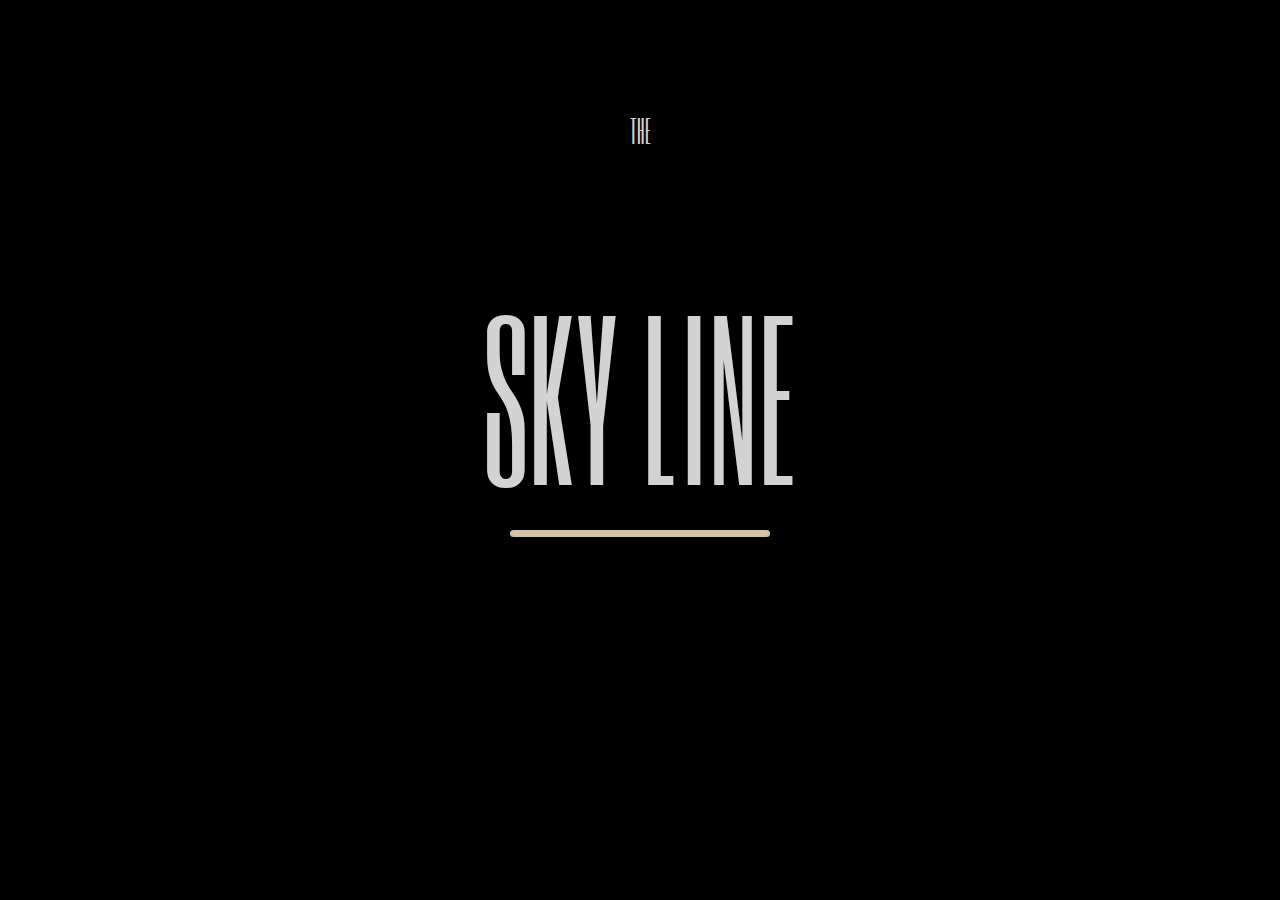
<file: index.html>
<!DOCTYPE html>
<html lang="en">

<head>
    <meta charset="UTF-8">
    <meta http-equiv="X-UA-Compatible" content="IE=edge">
    <meta name="viewport" content="width=device-width, initial-scale=1.0">
    <title>Skyline</title>
    <link rel="stylesheet" href="css/style.css">
    <script src="js/jquery-3.6.0.js"></script>
    <script src="js/index.js"></script>
    <meta name="viewport" content="width=device-width, initial-scale=1.0">

</head>

<body style="min-width: 312px;">
    <div id="container">
        <p style="font-size:30px;">THE</p>
        <p style="font-size:200px;" ">SKY LINE</p>
        <span class=" Fline "></span>
    </div>

    <div class="main ">
        
        <div class="mainB ">
            <i class="arrow up "></i>
        </div>
        <div class="stu ">
                <p class="liste " style="font-size: 24px; font-family: 'Montserrat', sans-serif; ">Les membres de notre groupe sont :<br> RABETSIMAMANGA Ikoriantsoa Harena Andrianina IGGLIA 3 n 66 <br> ANDRIANARIVO Dinau Gerald IGGLIA 3 n 59 <br> ANDRIANASOLO Hasina Tovonambinintsoa IGGLIA3 n 50 <br> ANDRIANANTENAINA Rilan Princy Ambinintsoa
                    IGGLIA 3 n 16 <br> RANDRIAMIHARISOA Andrianjafimana IGGLIA 3 n 81</p>
    
        </div>
    </div>
    <div class="next ">
        <div class="carousel ">
            <div class="carousel-img slider1 ">
                <p>Hey !</p>
            </div>
            <div class="carousel-img slider2 ">
                <p>What's up?</p>
            </div>
            <div class="carousel-img slider3 ">
                <p>How are you doing?</p>
            </div>
        </div>
        <div class="mainC ">
            <i class="arrow down "></i>
        </div>
    </div>

    <script>
        $(window).on("load ", function() {
            $("#container ").fadeOut(2500, function() {
                if ($(".main ").is(":hidden "))
                    $(".main ").slideDown("slow ");
            });
        });
    </script>

</body>

</html>
</file>
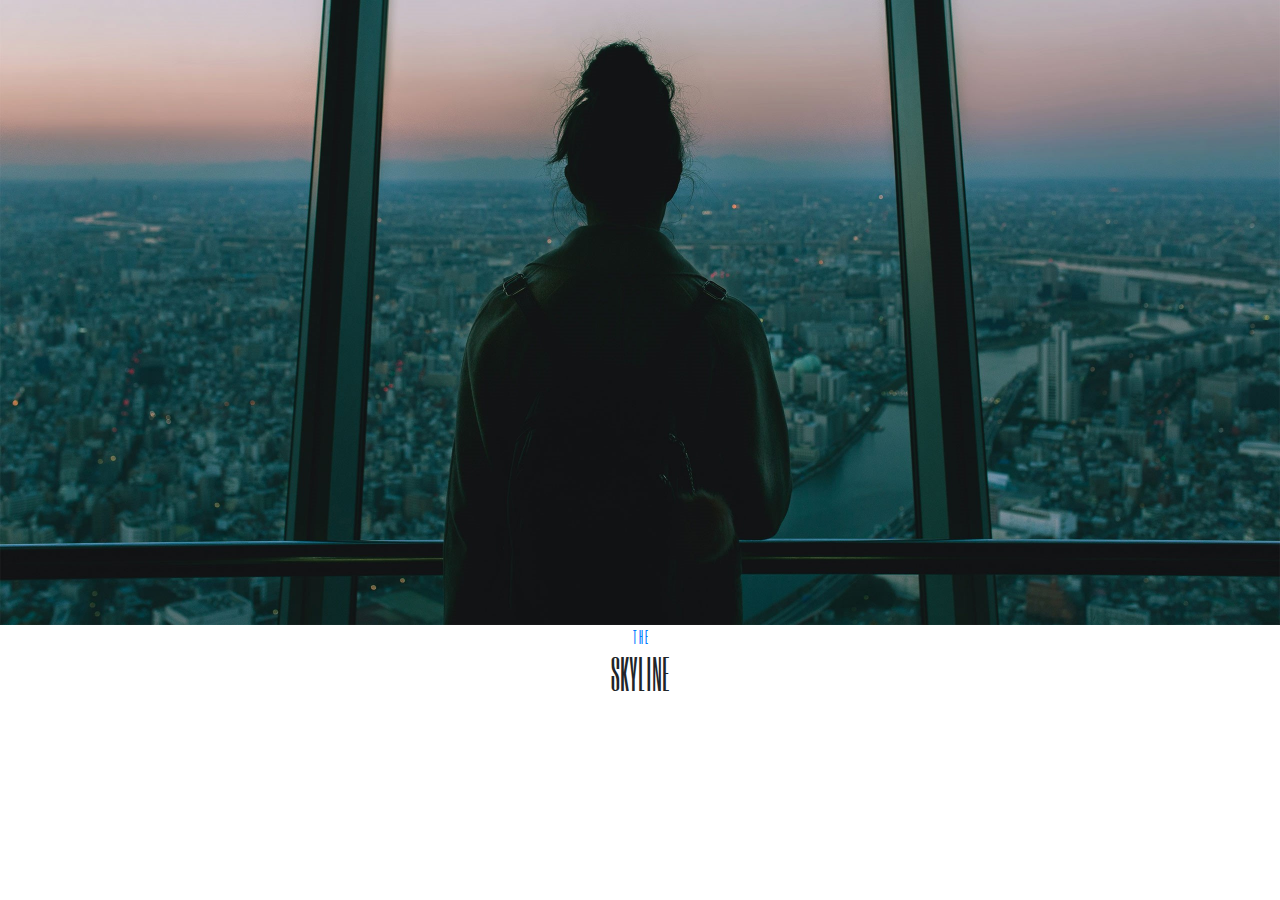
<file: home.html>
<!DOCTYPE html>
<html>
<head>
<meta name="viewport" content="width=device-width, initial-scale=1">
<link type='text/css'rel="stylesheet" href="css/style.css">
<link href="bootstrap/css/bootstrap.min.css" rel="stylesheet">
</head>
<title>Webslide-test</title>
<body>
    <article class="scroller">
    <section >
      <div class="contains">
        <img class="img-fluid" src="img/header_bg_1.jpg" alt="Chania"> 
        <div class="text-center">
         
          <a href="slider.html">T H E</a>
          <h1>SKYLINE</h1>
        </div>
      </div>
    </section>
</body>
</html>
</file>
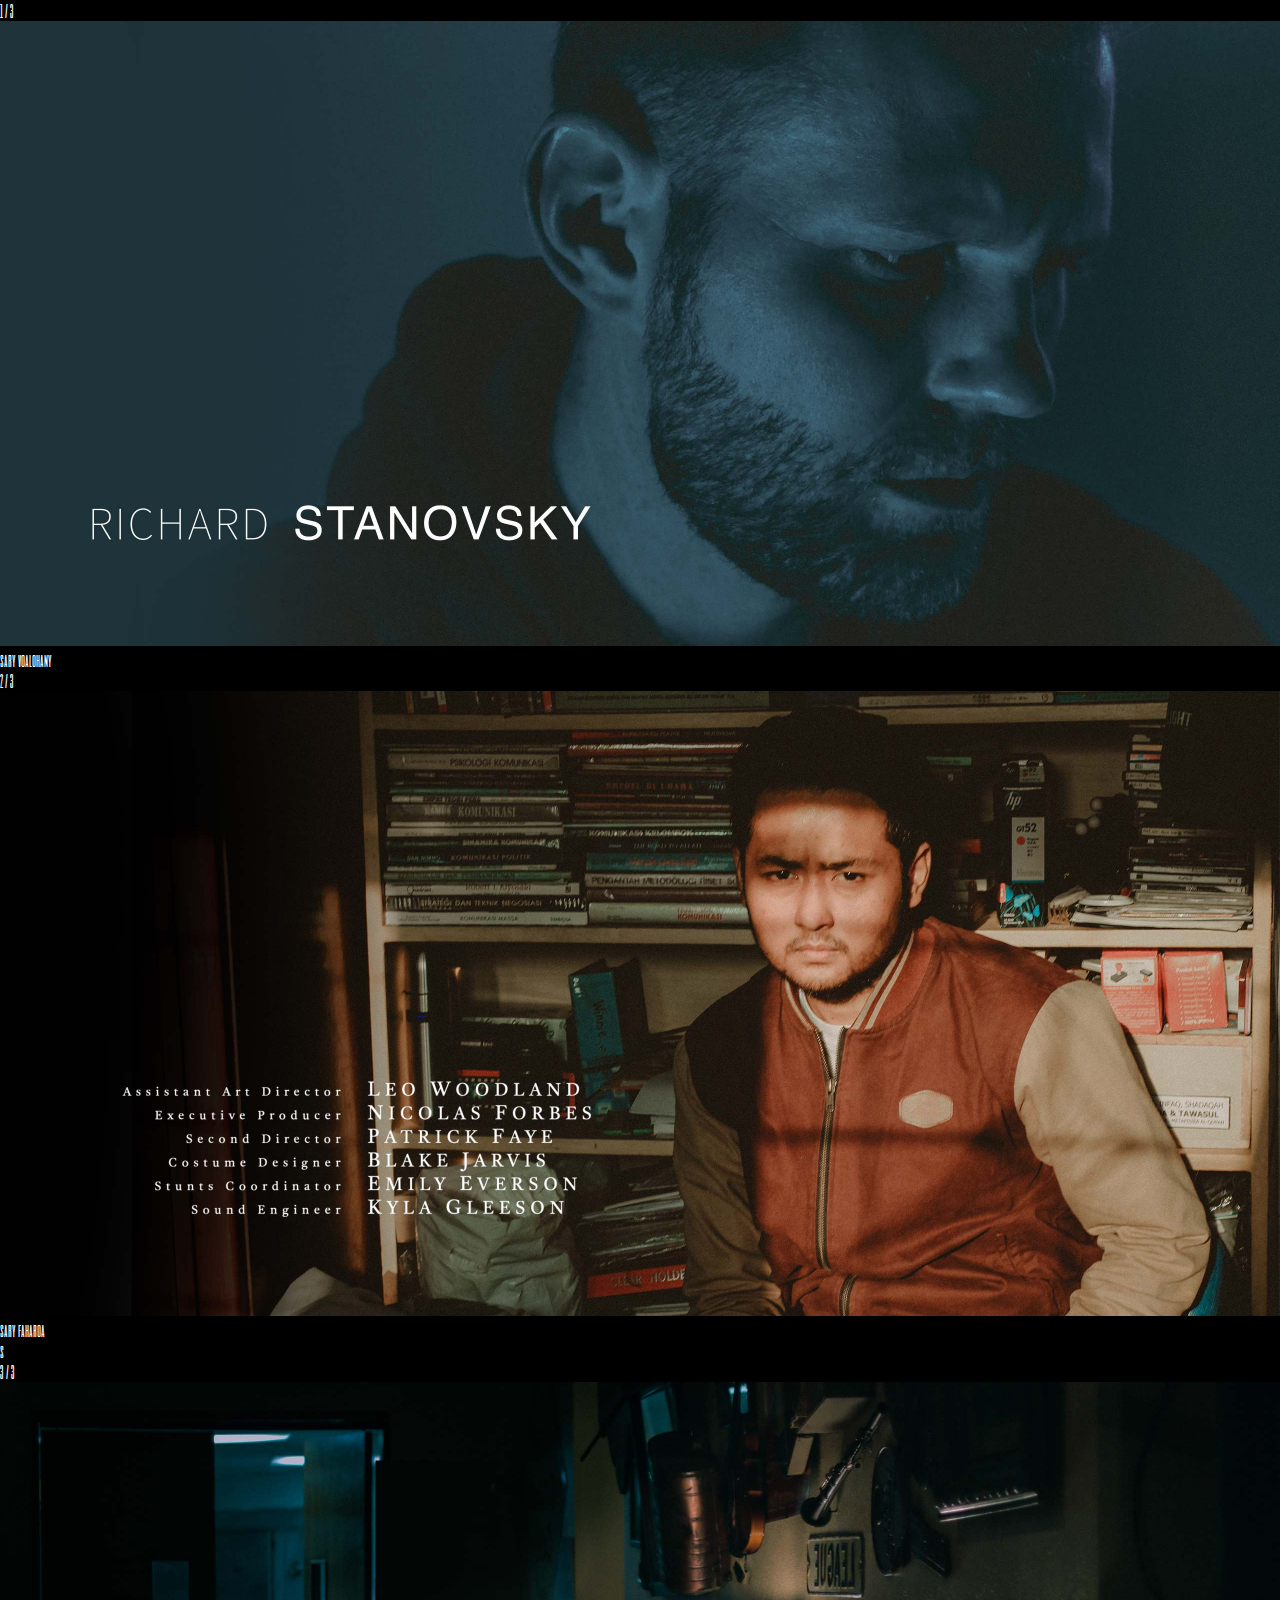
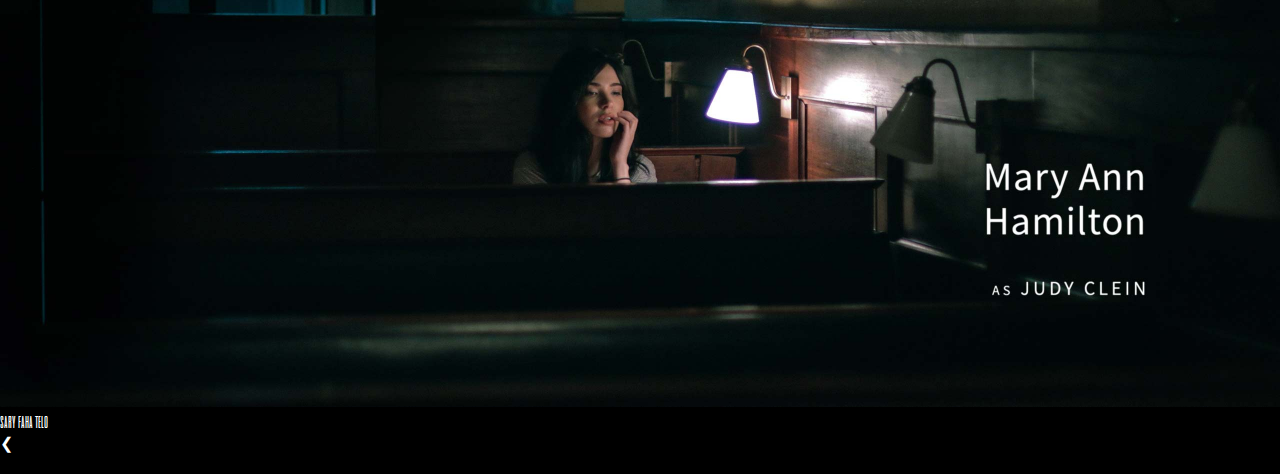
<file: slider.html>
<!DOCTYPE html>
<html>
<head>
<meta name="viewport" content="width=device-width, initial-scale=1">
<link type='text/css'rel="stylesheet" href="css/style.css">
</head>
<title>Webslide-test</title>
<body>
    <div class="slideshow-container">
      <div class="mySlides fade">
      <div class="numbertext">1 / 3</div>
      <img src="img/slide_1_full.jpg" style="width:100%">
      <div class="text">sary voalohany</div>
    </div>

    <div class="mySlides fade">
      <div class="numbertext">2 / 3</div>
      <img src="img/slide_2_full.jpg" style="width:100%">
      <div class="text">sary faharoa</div>
    </div>s

    <div class="mySlides fade">
      <div class="numbertext">3 / 3</div>
      <img src="img/slide_3_full.jpg" style="width:100%">
      <div class="text">sary faha telo</div>
    </div>

    <a class="prev" onclick="plusSlides(-1)">&#10094;</a>
    <a class="next" onclick="plusSlides(1)">&#10095;</a>

   </div>
  <br>
   
    <!--div style="text-align:center">
      <span class="dot" onclick="currentSlide(1)"></span> 
      <span class="dot" onclick="currentSlide(2)"></span> 
      <span class="dot" onclick="currentSlide(3)"></span> 
    </div-->
<script src="js/index.js"></script>
</body>
</html>
</file>
<file: css/style.css>
@font-face {
    font-family: "Sixcaps";
    src: url("../font/SixCaps.ttf")
}

body {
    background: black;
    color: white;
}

p {
    justify-content: center;
    text-align: center;
}

#container {
    display: grid;
    padding: 0px;
    text-align: center;
    justify-content: center;
    align-items: center;
    grid-gap: 5px;
    grid-template-rows: repeat(2, 260px);
}

.main {
    position: absolute;
    background-image: url("../img/2.jpg");
    height: 100%;
    width: 100%;
    top: 0;
    left: 0;
    background-position: center;
    background-repeat: no-repeat;
    background-size: cover;
    display: none;
}

.next {
    position: absolute;
    background-image: url("../img/9.jpg");
    height: 100%;
    width: 100%;
    top: 0;
    left: 0;
    background-position: center;
    background-repeat: no-repeat;
    background-size: cover;
    display: none;
}


/* carousel */

* {
    margin: 0;
    padding: 0;
    box-sizing: border-box;
    scroll-behavior: smooth;
    font-family: Sixcaps;
}

.Fline {
    background: blanchedalmond;
    height: 7px;
    width: 260px;
    justify-self: center;
    border-radius: 10px 10px;
    animation: underline ease-out 2s;
}

@keyframes underline {
    from {
        transform: scaleX(0);
    }
    to {
        transform: scaleX(1);
    }
}

.mainB {
    position: relative;
    display: grid;
    top: 80%;
    padding: 0px;
    text-align: center;
    justify-content: center;
    align-items: center;
    grid-gap: 5px;
    grid-template-rows: repeat(1, 20x);
}

.arrow {
    border: solid black;
    border-width: 0 3px 3px 0;
    display: inline-block;
    padding: 3px;
}

.up {
    transition: all .5s ease;
    color: #fff;
    border: 3px solid white;
    font-family: 'Montserrat', sans-serif;
    text-transform: uppercase;
    text-align: center;
    line-height: 1;
    font-size: 17px;
    background-color: transparent;
    padding: 10px;
    outline: none;
    border-radius: 4px;
    transform: rotate(45deg);
    -webkit-transform: rotate(45deg);
}

.up:hover {
    color: #001F3F;
    background-color: #fff;
}

.carousel {
    height: 100vh;
    width: 100vw;
    position: relative;
    overflow: hidden;
}

.carousel-img {
    width: 100%;
    height: 100%;
    position: absolute;
    animation: slider 6400ms ease-in-out forwards infinite;
}

.carousel-img p {
    position: absolute;
    top: 50%;
    left: 50%;
    transform: translate(-50%, -50%);
    font: 64px Helvetica, sans-serif;
    font-weight: 600;
    text-align: center;
}

.slider1 {
    background: url("../img/4.jpg");
    background-position: center;
    background-repeat: no-repeat;
    background-size: cover;
    left: 0;
}

.slider2 {
    background: url("../img/8.jpg");
    background-position: center;
    background-repeat: no-repeat;
    background-size: cover;
    left: 100%;
}

.slider3 {
    background: url("../img/10.jpg");
    background-position: center;
    background-repeat: no-repeat;
    background-size: cover;
    left: 200%;
}

@keyframes slider {
    0% {
        transform: translateX(0);
    }
    20% {
        transform: translateX(0);
    }
    25% {
        transform: translateX(-100%);
    }
    55% {
        transform: translateX(-100%);
    }
    60% {
        transform: translateX(-200%);
    }
    80% {
        transform: translatex(-200%);
    }
}

.down {
    transition: all .5s ease;
    color: #fff;
    border: 3px solid white;
    font-family: 'Montserrat', sans-serif;
    text-transform: uppercase;
    text-align: center;
    line-height: 1;
    font-size: 17px;
    background-color: transparent;
    padding: 10px;
    outline: none;
    border-radius: 4px;
    transform: rotate(45deg);
    -webkit-transform: rotate(45deg);
}

.down:hover {
    color: #001F3F;
    background-color: #fff;
}

.mainC {
    position: relative;
    display: grid;
    top: 30%;
    padding: 0px;
    text-align: center;
    justify-content: center;
    align-items: center;
    grid-gap: 5px;
    grid-template-rows: repeat(1, 20x);
}

.stu {
    position: relative;
    display: grid;
    top: 30%;
    grid-gap: 5px;
    border: 2px;
    border-color: white;
}

.liste {
    border: 6px double white;
}
</file>
